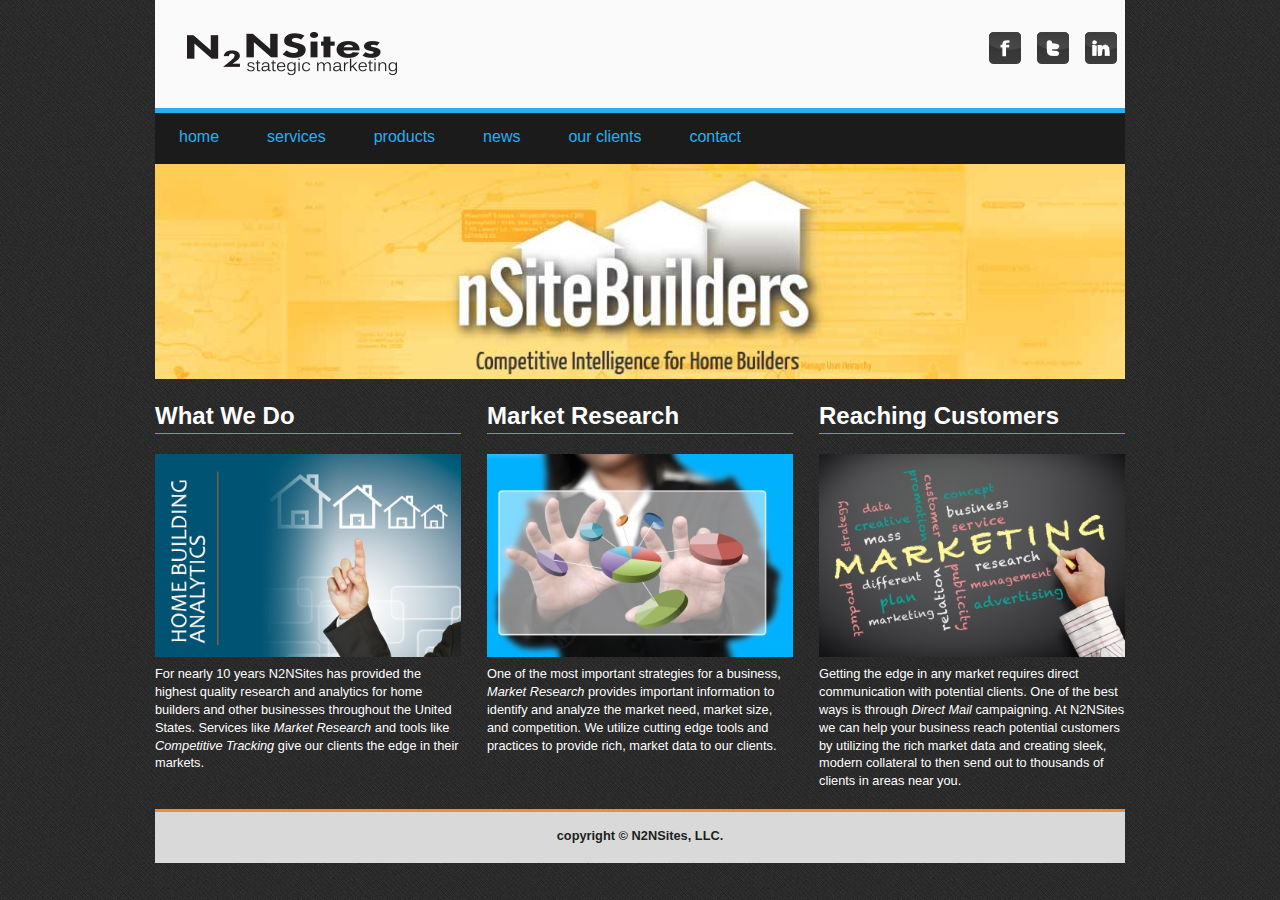
<file: project/index.html>
<!doctype html>
<!--[if lt IE 7]> <html class="no-js lt-ie9 lt-ie8 lt-ie7" lang="en"> <![endif]-->
<!--[if IE 7]>    <html class="no-js lt-ie9 lt-ie8" lang="en"> <![endif]-->
<!--[if IE 8]>    <html class="no-js lt-ie9" lang="en"> <![endif]-->
<!--[if gt IE 8]><!--><html class="no-js" lang="en"> <!--<![endif]-->
<head>
	<meta charset="utf-8">
	<meta http-equiv="X-UA-Compatible" content="IE=edge,chrome=1">

	<title>N2NSites, LLC.</title>
	<meta name="description" content="">
	<meta name="author" content="">

	<meta name="viewport" content="width=device-width">

	<link rel="stylesheet" href="css/normalize.css">
	<link rel="stylesheet" href="css/base.css">
	<link rel="stylesheet" href="css/grid.css">
	<link rel="stylesheet" href="css/style.css">

	<script src="js/modernizr-2.6.2.min.js"></script>
	
</head>

<body>
	<div class="container">
        <header class="grid_12">
        	<img src="images/logo.png" alt="N2NSites, LLC."/>
            <!--<h1>N2NSites, LLC.</h1>-->
            <div id="social">
            	<a href="#"><img src="images/facebook.png" alt="Facebook" /></a>
                <a href="#"><img src="images/twitter.png" alt="Twitter" /></a>
                <a href="#"><img src="images/linkedin.png" alt="LinkedIn" /></a>
            </div>
        </header>
        <nav class="grid_12">
            <ul>
                <li><a href="index.html">Home</a></li>
                <li><a href="services.html">Services</a></li>
                <li><a href="products.html">Products</a></li>
                <li><a href="news.html">News</a></li>
                <li><a href="ourclients.html">Our Clients</a></li>
                <li><a href="contact.html">Contact</a></li>
            </ul>
            <select>
            	<option value="" selected="selected">Select</option>
                
            	<option value="index.html">home</option>
                <option value="services.html">services</option>
                <option value="products.html">products</option>
                <option value="news.html">news</option>
                <option value="ourclients.html">clients</option>
                <option value="contact.html">contact</option>
            </select>
        </nav>
    <!--PROMO SECTION-->
    <div id="promo">
    <section class="grid_12">
    	<img src="images/promo1.jpg" alt="nSiteBuilder Promo"/>
    </section>
    </div>
    <!--PROMO SECTION END-->
	<article class="grid_12">
    	<section class="grid_4 alpha">
        <h2>What We Do</h2>
        <img src="images/hpic1.jpg" />
		<p class="headroom">For nearly 10 years N2NSites has provided the highest quality research and analytics for home builders and other businesses throughout the United States. Services like <em>Market Research</em> and tools like <em>Competitive Tracking</em> give our clients the edge in their markets.</p>
        </section>
		<section class="grid_4">
        <h2>Market Research</h2>
        <img src="images/hpic2.jpg" />
		<p class="headroom">One of the most important strategies for a business, <em>Market Research</em> provides important information to identify and analyze the market need, market size, and competition. We utilize cutting edge tools and practices to provide rich, market data to our clients.</p>
        </section>
		<section class="grid_4 omega">
        <h2>Reaching Customers</h2>
        <img src="images/hpic3.jpg" />
		<p class="headroom">Getting the edge in any market requires direct communication with potential clients. One of the best ways is through <em>Direct Mail</em> campaigning. At N2NSites we can help your business reach potential customers by utilizing the rich market data and creating sleek, modern collateral to then send out to thousands of clients in areas near you.</p>
        </section>
	</article>
	<aside class="grid_8">
	</aside>
	<footer class="grid_12">
		<p>copyright &copy; N2NSites, LLC.</p>
	</footer>
	</div><!--End of Container-->

<script type="text/javascript" src="http://ajax.googleapis.com/ajax/libs/jquery/1.9.0/jquery.min.js"></script>
<script src="js/scripts.js"></script>
</body>
</html>
</file>
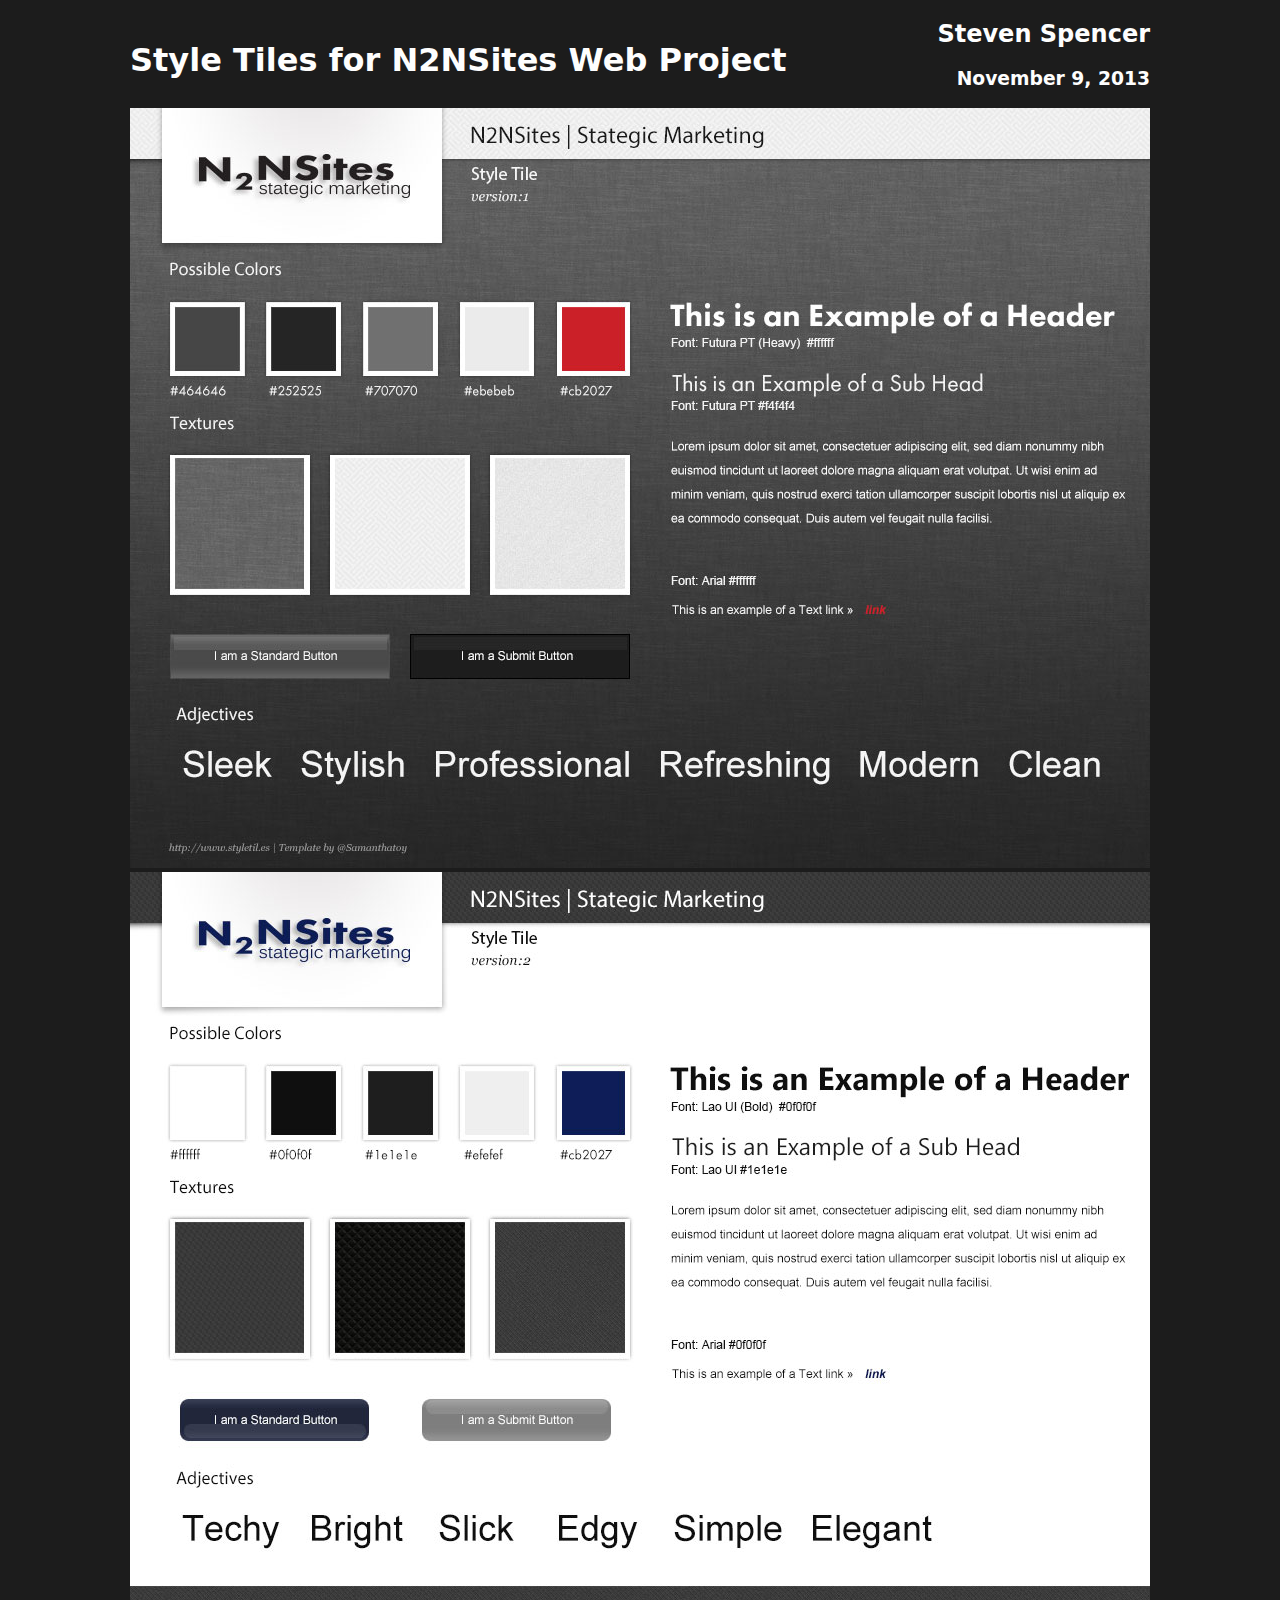
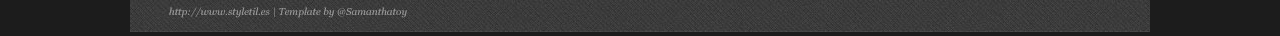
<file: activities/style_tiles/index.html>
<!doctype html>
<html>
<head>
<meta charset="utf-8">
<title>N2NSites | Stategic Marketing</title>
<link rel="stylesheet" href="css/main.css" type="text/css" />
</head>

<body>
<div id="wrapper">

	<div id="header">
    
    	<h1>Style Tiles for N2NSites Web Project</h1>
        <h2>Steven Spencer</h2>
        <h3>November 9, 2013</h3>
    
    </div>
    
    <div id="images">
    
    	<img src="images/Style_Tile_N2NSites_V1.jpg" alt="Image 1">
        <img src="images/Style_Tile_N2NSites_V2.jpg" alt="Image 2">
    
    </div>

</div>
</body>
</html>
</file>
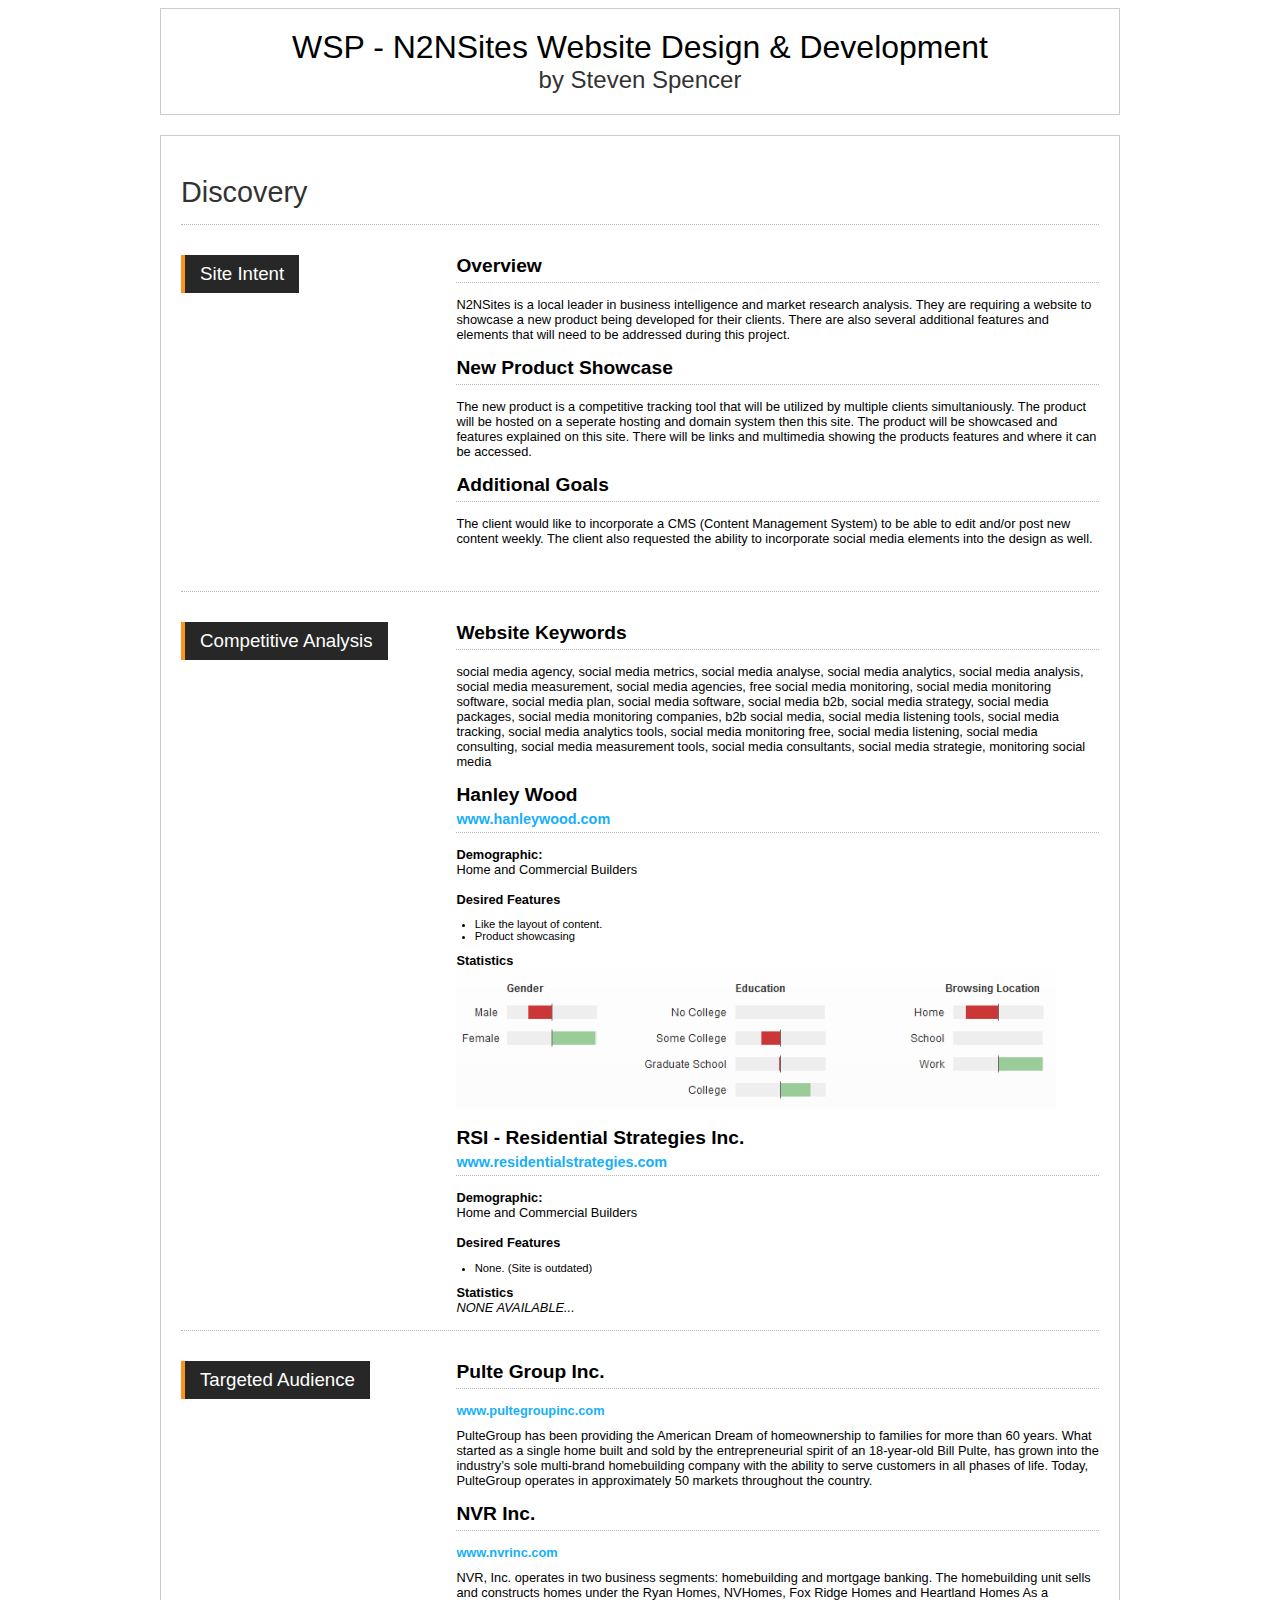
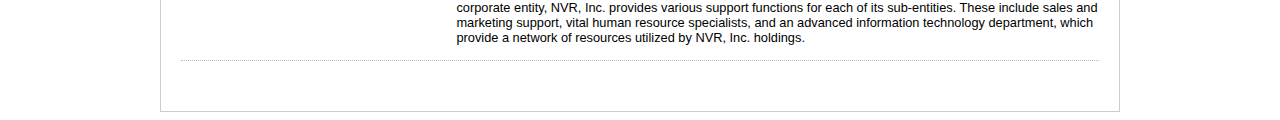
<file: spencer_steven-project_analysis.html>
<!doctype html>
<html>
<head>
<meta charset="utf-8">
<title>W.T. Johnson | Project Analysis</title>
<link rel="stylesheet" href="css/main.css" type="text/css" />
<script src="//use.edgefonts.net/muli.js"></script>
</head>

<body>
<div id="wrapper">
<!--Title Section-->
    <div id="title">
        <h1>WSP - N2NSites Website Design & Development</h1>
        <h2>by Steven Spencer</h2>
    </div>
        
    <div id="main_section">
        <div id="section">
            <h2>Discovery</h2>
        </div>

    <!--Site Intent Section-->
        <div id="section">
            <h3>Site Intent</h3>
            <h4>Overview</h4>
            <p>N2NSites is a local leader in business intelligence and market research analysis. They are requiring a website to showcase a new product being developed for their clients. There are also several additional features and elements that will need to be addressed during this project.</p>
            <p>&nbsp;</p>
            <h4>New Product Showcase</h4>
          <p>The new product is a competitive tracking tool that will be utilized by multiple clients simultaniously. The product will be hosted on a seperate hosting and domain system then this site. The product will be showcased and features explained on this site. There will be links and multimedia showing the products features and where it can be accessed.</p>
            <p>&nbsp;</p>
            <h4>Additional Goals</h4>
            <p>The client would like to incorporate a CMS (Content Management System) to be able to edit and/or post new content weekly. The client also requested the ability to incorporate social media elements into the design as well.</p>
            <p>&nbsp;</p>
            <p>&nbsp;</p>
        </div>
    
    <!--Competitive Analysis Section-->
        <div id="section">
            <h3>Competitive Analysis</h3>
            <h4>Website Keywords</h4>
            <p>social media agency, social media metrics, social media analyse, social media analytics, social media analysis, social media measurement, social media agencies, free social media monitoring, social media monitoring software, social media plan, social media software, social media b2b, social media strategy, social media packages, social media monitoring companies, b2b social media, social media listening tools, social media tracking, social media analytics tools, social media monitoring free, social media listening, social media consulting, social media measurement tools, social media consultants, social media strategie, monitoring social media</p>
            <p>&nbsp;</p>
            <div class="competitor">
            <h4>Hanley Wood</h4>
            <h5><a href="http://www.hanleywood.com/" target="_blank">www.hanleywood.com</a></h5>
            <p><strong>Demographic:</strong></p>
            <p>Home and Commercial Builders</p>
            <p>&nbsp;</p>
            <p><strong>Desired Features</strong></p>
            <ul>
            	<li>Like the layout of content.</li>
                <li>Product showcasing</li>
            </ul>
            <p><strong>Statistics</strong></p>
            <p><img src="images/stats1.png" width="600"/></p>
            <p>&nbsp;</p>
            <h4>RSI - Residential Strategies Inc.</h4>
            <h5><a href="http://www.residentialstrategies.com/" target="_blank">www.residentialstrategies.com</a></h5>
            <p><strong>Demographic:</strong></p>
            <p>Home and Commercial Builders</p>
            <p>&nbsp;</p>
          	<p><strong>Desired Features</strong></p>
            <ul>
            	<li>None. (Site is outdated)</li>
            </ul>
            <p><strong>Statistics</strong></p>
            <p><em>NONE AVAILABLE...</em></p>
        	</div>
    	</div>
    <!--Targeted Audience Section-->
        <div id="section">
            <h3>Targeted Audience</h3>
          <h4>Pulte Group Inc.</h4>
            <h6><a href="http://www.pultegroupinc.com" target="_blank">www.pultegroupinc.com</a></h6>
            <p>PulteGroup has been providing the American Dream of homeownership to families for more than 60 years. What started as a single home built and sold by the entrepreneurial spirit of an 18-year-old Bill Pulte, has grown into the industry’s sole multi-brand homebuilding company with the ability to serve customers in all phases of life. Today, PulteGroup operates in approximately 50 markets throughout the country. </p>
            <p>&nbsp;</p>
            <h4>NVR Inc.</h4>
          <h6><a href="http://www.nvrinc.com" target="_blank">www.nvrinc.com</a></h6>
            <p>NVR, Inc. operates in two business segments: homebuilding and mortgage banking. The homebuilding unit sells and constructs homes under the Ryan Homes, NVHomes, Fox Ridge Homes and Heartland Homes As a corporate entity, NVR, Inc. provides various support functions for each of its sub-entities. These include sales and marketing support, vital human resource specialists, and an advanced information technology department, which provide a network of resources utilized by NVR, Inc. holdings.</p>
        </div>
    </div>
</div>
</body>
</html>
</file>
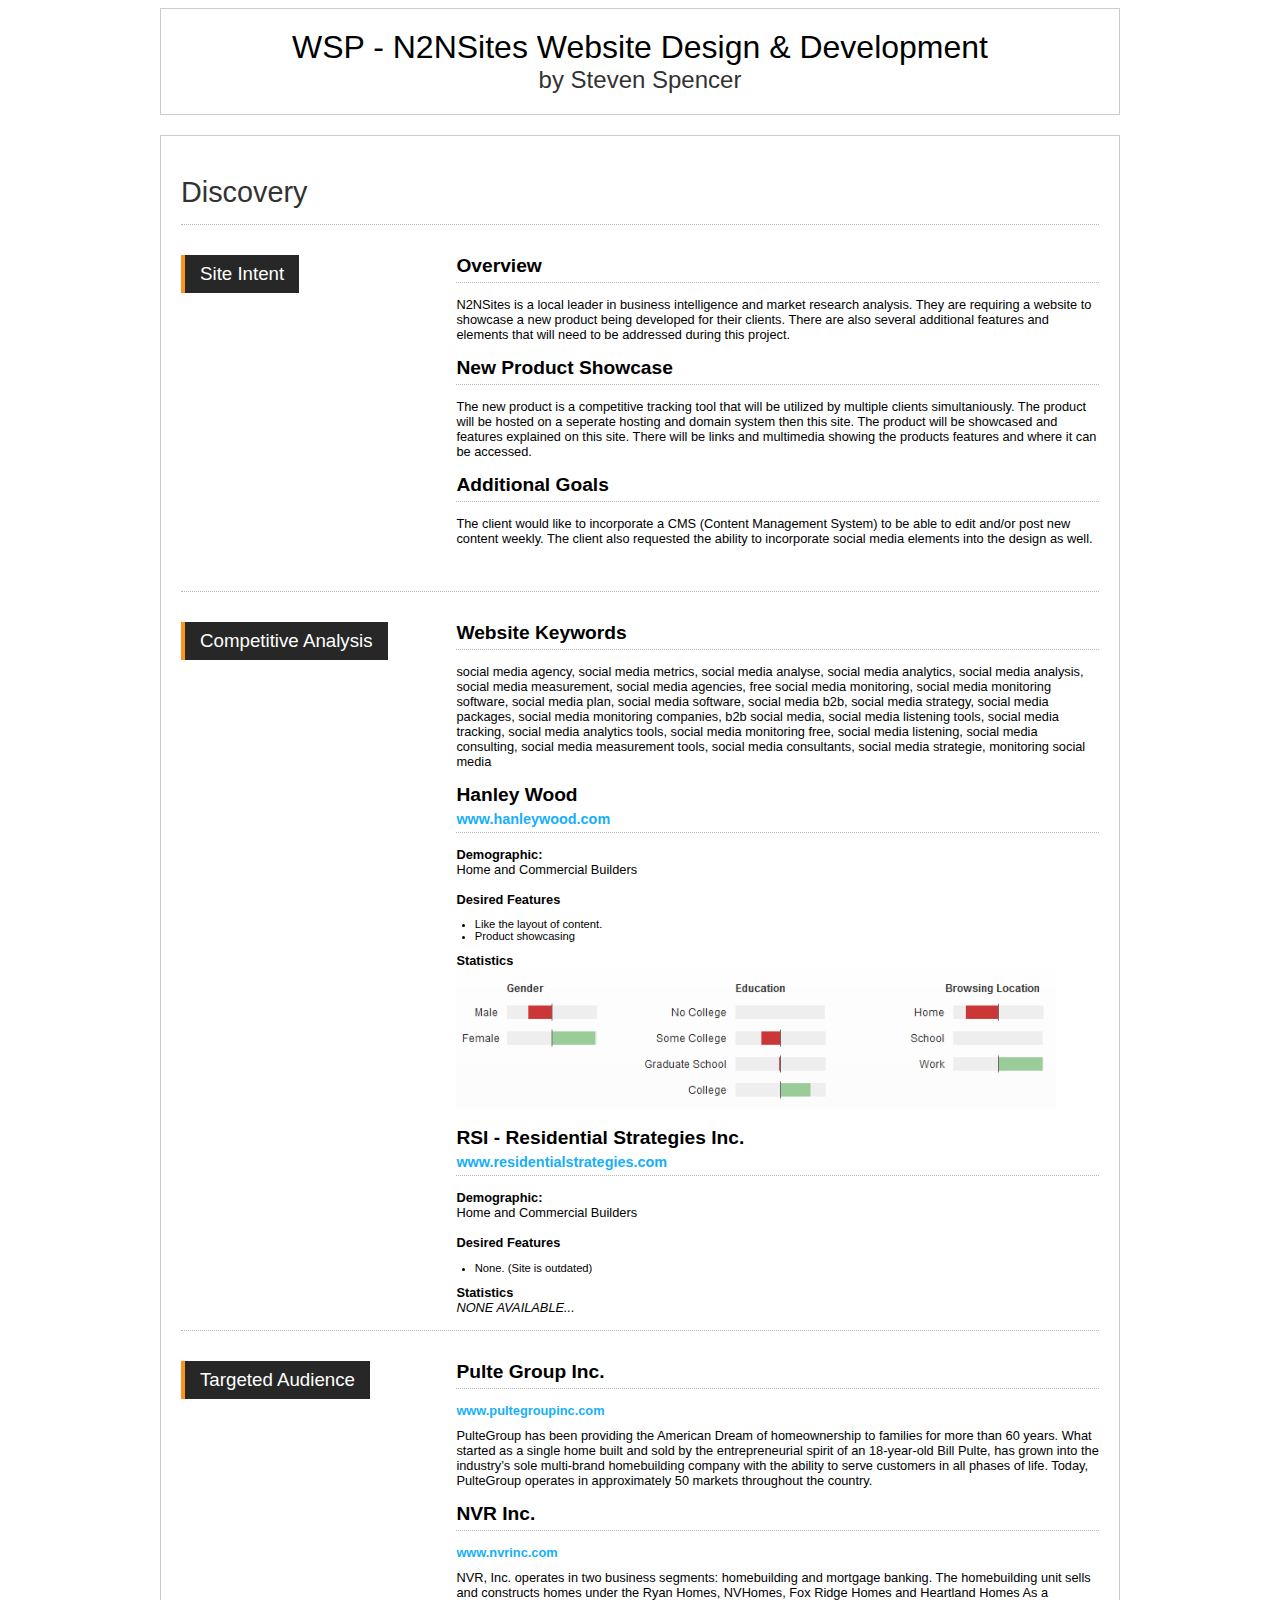
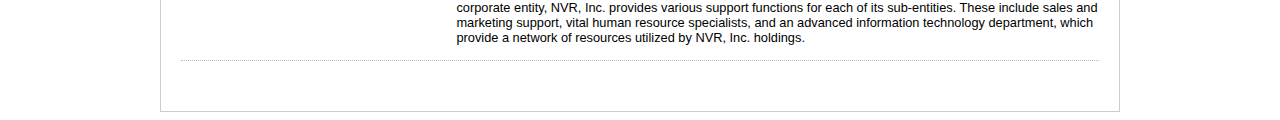
<file: activities/spencer_steven-project_analysis.html>
<!doctype html>
<html>
<head>
<meta charset="utf-8">
<title>N2NSites | Project Analysis</title>
<link rel="stylesheet" href="css/main.css" type="text/css" />
<script src="//use.edgefonts.net/muli.js"></script>
</head>

<body>
<div id="wrapper">
<!--Title Section-->
    <div id="title">
        <h1>WSP - N2NSites Website Design & Development</h1>
        <h2>by Steven Spencer</h2>
    </div>
        
    <div id="main_section">
        <div id="section">
            <h2>Discovery</h2>
        </div>

    <!--Site Intent Section-->
        <div id="section">
            <h3>Site Intent</h3>
            <h4>Overview</h4>
            <p>N2NSites is a local leader in business intelligence and market research analysis. They are requiring a website to showcase a new product being developed for their clients. There are also several additional features and elements that will need to be addressed during this project.</p>
            <p>&nbsp;</p>
            <h4>New Product Showcase</h4>
          <p>The new product is a competitive tracking tool that will be utilized by multiple clients simultaniously. The product will be hosted on a seperate hosting and domain system then this site. The product will be showcased and features explained on this site. There will be links and multimedia showing the products features and where it can be accessed.</p>
            <p>&nbsp;</p>
            <h4>Additional Goals</h4>
            <p>The client would like to incorporate a CMS (Content Management System) to be able to edit and/or post new content weekly. The client also requested the ability to incorporate social media elements into the design as well.</p>
            <p>&nbsp;</p>
            <p>&nbsp;</p>
        </div>
    
    <!--Competitive Analysis Section-->
        <div id="section">
            <h3>Competitive Analysis</h3>
            <h4>Website Keywords</h4>
            <p>social media agency, social media metrics, social media analyse, social media analytics, social media analysis, social media measurement, social media agencies, free social media monitoring, social media monitoring software, social media plan, social media software, social media b2b, social media strategy, social media packages, social media monitoring companies, b2b social media, social media listening tools, social media tracking, social media analytics tools, social media monitoring free, social media listening, social media consulting, social media measurement tools, social media consultants, social media strategie, monitoring social media</p>
            <p>&nbsp;</p>
            <div class="competitor">
            <h4>Hanley Wood</h4>
            <h5><a href="http://www.hanleywood.com/" target="_blank">www.hanleywood.com</a></h5>
            <p><strong>Demographic:</strong></p>
            <p>Home and Commercial Builders</p>
            <p>&nbsp;</p>
            <p><strong>Desired Features</strong></p>
            <ul>
            	<li>Like the layout of content.</li>
                <li>Product showcasing</li>
            </ul>
            <p><strong>Statistics</strong></p>
            <p><img src="images/stats1.png" width="600"/></p>
            <p>&nbsp;</p>
            <h4>RSI - Residential Strategies Inc.</h4>
            <h5><a href="http://www.residentialstrategies.com/" target="_blank">www.residentialstrategies.com</a></h5>
            <p><strong>Demographic:</strong></p>
            <p>Home and Commercial Builders</p>
            <p>&nbsp;</p>
          	<p><strong>Desired Features</strong></p>
            <ul>
            	<li>None. (Site is outdated)</li>
            </ul>
            <p><strong>Statistics</strong></p>
            <p><em>NONE AVAILABLE...</em></p>
        	</div>
    	</div>
    <!--Targeted Audience Section-->
        <div id="section">
            <h3>Targeted Audience</h3>
          <h4>Pulte Group Inc.</h4>
            <h6><a href="http://www.pultegroupinc.com" target="_blank">www.pultegroupinc.com</a></h6>
            <p>PulteGroup has been providing the American Dream of homeownership to families for more than 60 years. What started as a single home built and sold by the entrepreneurial spirit of an 18-year-old Bill Pulte, has grown into the industry’s sole multi-brand homebuilding company with the ability to serve customers in all phases of life. Today, PulteGroup operates in approximately 50 markets throughout the country. </p>
            <p>&nbsp;</p>
            <h4>NVR Inc.</h4>
          <h6><a href="http://www.nvrinc.com" target="_blank">www.nvrinc.com</a></h6>
            <p>NVR, Inc. operates in two business segments: homebuilding and mortgage banking. The homebuilding unit sells and constructs homes under the Ryan Homes, NVHomes, Fox Ridge Homes and Heartland Homes As a corporate entity, NVR, Inc. provides various support functions for each of its sub-entities. These include sales and marketing support, vital human resource specialists, and an advanced information technology department, which provide a network of resources utilized by NVR, Inc. holdings.</p>
        </div>
    </div>
</div>
</body>
</html>
</file>
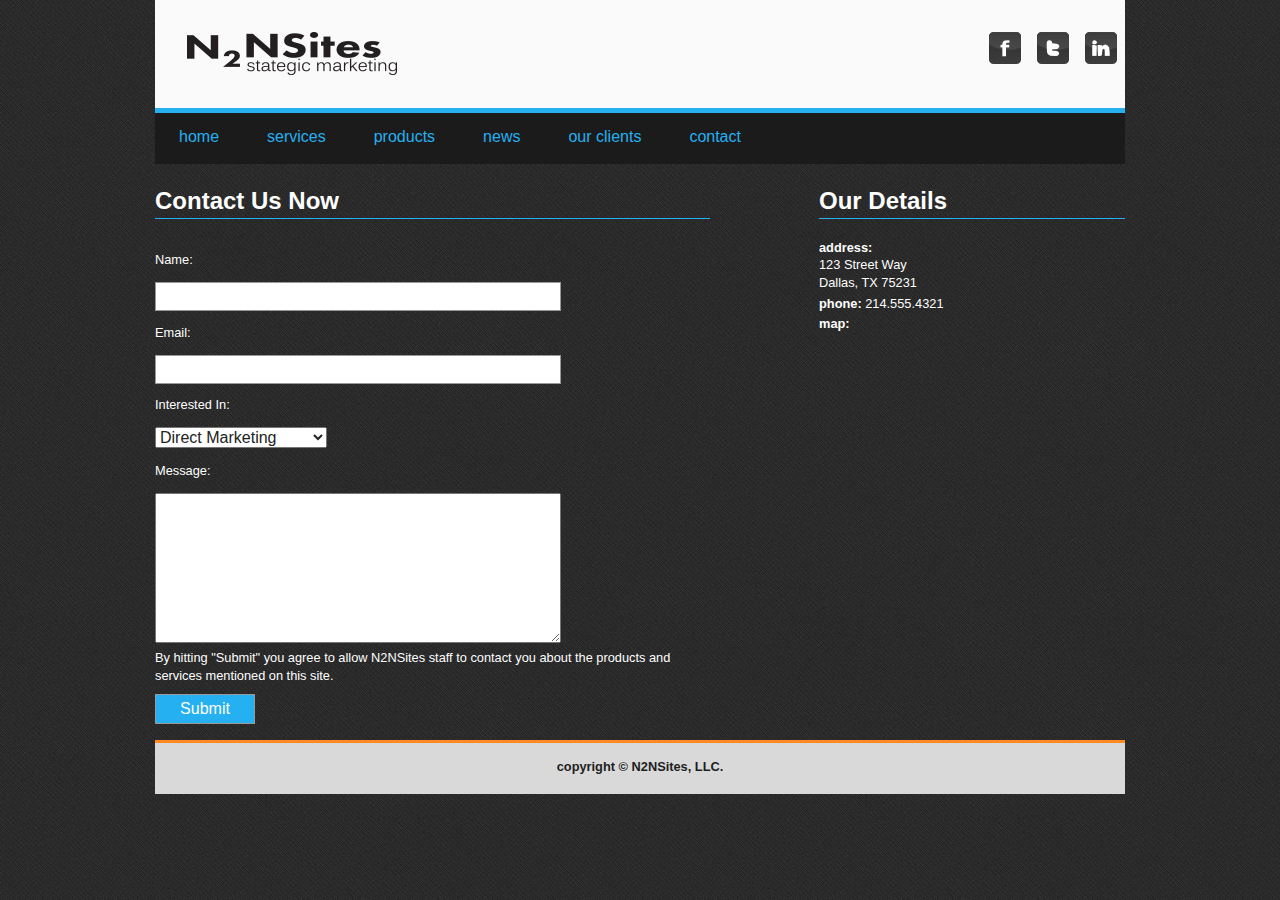
<file: project/contact.html>
<!doctype html>
<!--[if lt IE 7]> <html class="no-js lt-ie9 lt-ie8 lt-ie7" lang="en"> <![endif]-->
<!--[if IE 7]>    <html class="no-js lt-ie9 lt-ie8" lang="en"> <![endif]-->
<!--[if IE 8]>    <html class="no-js lt-ie9" lang="en"> <![endif]-->
<!--[if gt IE 8]><!--><html class="no-js" lang="en"> <!--<![endif]-->
<head>
	<meta charset="utf-8">
	<meta http-equiv="X-UA-Compatible" content="IE=edge,chrome=1">

	<title>N2NSites, LLC. | Contact Us</title>
	<meta name="description" content="">
	<meta name="author" content="">

	<meta name="viewport" content="width=device-width">

	<link rel="stylesheet" href="css/normalize.css">
	<link rel="stylesheet" href="css/base.css">
	<link rel="stylesheet" href="css/grid.css">
	<link rel="stylesheet" href="css/style.css">

	<script src="js/modernizr-2.6.2.min.js"></script>
	
</head>

<body>
	<div class="container">
		<header class="grid_12">
        	<img src="images/logo.png" alt="N2NSites, LLC."/>
            <!--<h1>N2NSites, LLC.</h1>-->
            <div id="social">
            	<a href="#"><img src="images/facebook.png" alt="Facebook" /></a>
                <a href="#"><img src="images/twitter.png" alt="Twitter" /></a>
                <a href="#"><img src="images/linkedin.png" alt="LinkedIn" /></a>
            </div>
        </header>
		<nav class="grid_12">
		<ul>
			<li><a href="index.html">Home</a></li>
			<li><a href="services.html">Services</a></li>
			<li><a href="products.html">Products</a></li>
			<li><a href="news.html">News</a></li>
			<li><a href="ourclients.html">Our Clients</a></li>
			<li><a href="contact.html">Contact</a></li>
		</ul>
        <select>
            	<option value="" selected="selected">Select</option>
                
            	<option value="index.html">home</option>
                <option value="services.html">services</option>
                <option value="products.html">products</option>
                <option value="news.html">news</option>
                <option value="ourclients.html">clients</option>
                <option value="contact.html">contact</option>
        </select>
		</nav>
        <div class="grid_12">
        <section class="grid_7 alpha">
        <h2>Contact Us Now</h2>
        <form method="get" action="mailto:info@n2nsites.com">
                <label for="name">Name:</label>
                <input class="input" type="text" name="name" id="name" style="width:400px;" />
                <label for="email">Email:</label>
                <input class="input" type="text" name="email" id="email" style="width:400px;" />
                <label for="plan">Interested In:</label>
                <select name="plan" id="plan">
                <option value="dm">Direct Marketing</option>
                <option value="comp">Competitive Tracking</option>
                </select>
                <label for="message">Message:</label>
                <textarea rows="8" cols="30" name="message" id="message" style="width:400px;"></textarea>
                <p style="padding:0.5em 0;">By hitting "Submit" you agree to allow N2NSites staff to contact you  about the products and services mentioned on this site.</p>
                <input class="button" type="submit" value="Submit">
        </form>
        </section>
        <section id="details" class="grid_4 prefix_1 omega">
            <h2>Our Details</h2>
            <p><strong>address:</strong><br>123 Street Way<br>Dallas, TX 75231</p>
            <p><strong>phone:</strong> 214.555.4321</p>
            <p><strong>map:</strong><iframe width="300" height="200" frameborder="0" scrolling="no" marginheight="0" marginwidth="0" src="https://maps.google.com/maps?f=q&amp;source=s_q&amp;hl=en&amp;geocode=&amp;q=dallas,+tx&amp;aq=&amp;sll=33.114188,-96.672692&amp;sspn=0.436229,0.229683&amp;ie=UTF8&amp;hq=&amp;hnear=Dallas,+Texas&amp;t=m&amp;ll=32.780347,-96.800537&amp;spn=0.230919,0.410614&amp;z=10&amp;iwloc=A&amp;output=embed"></iframe></p>
        </section>
        </div>
        <footer class="grid_12">
            <p>copyright &copy; N2NSites, LLC.</p>
        </footer>
        </div><!--End of Container-->

<script type="text/javascript" src="http://ajax.googleapis.com/ajax/libs/jquery/1.9.0/jquery.min.js"></script>
<script src="js/scripts.js"></script>
</body>
</html>
</file>
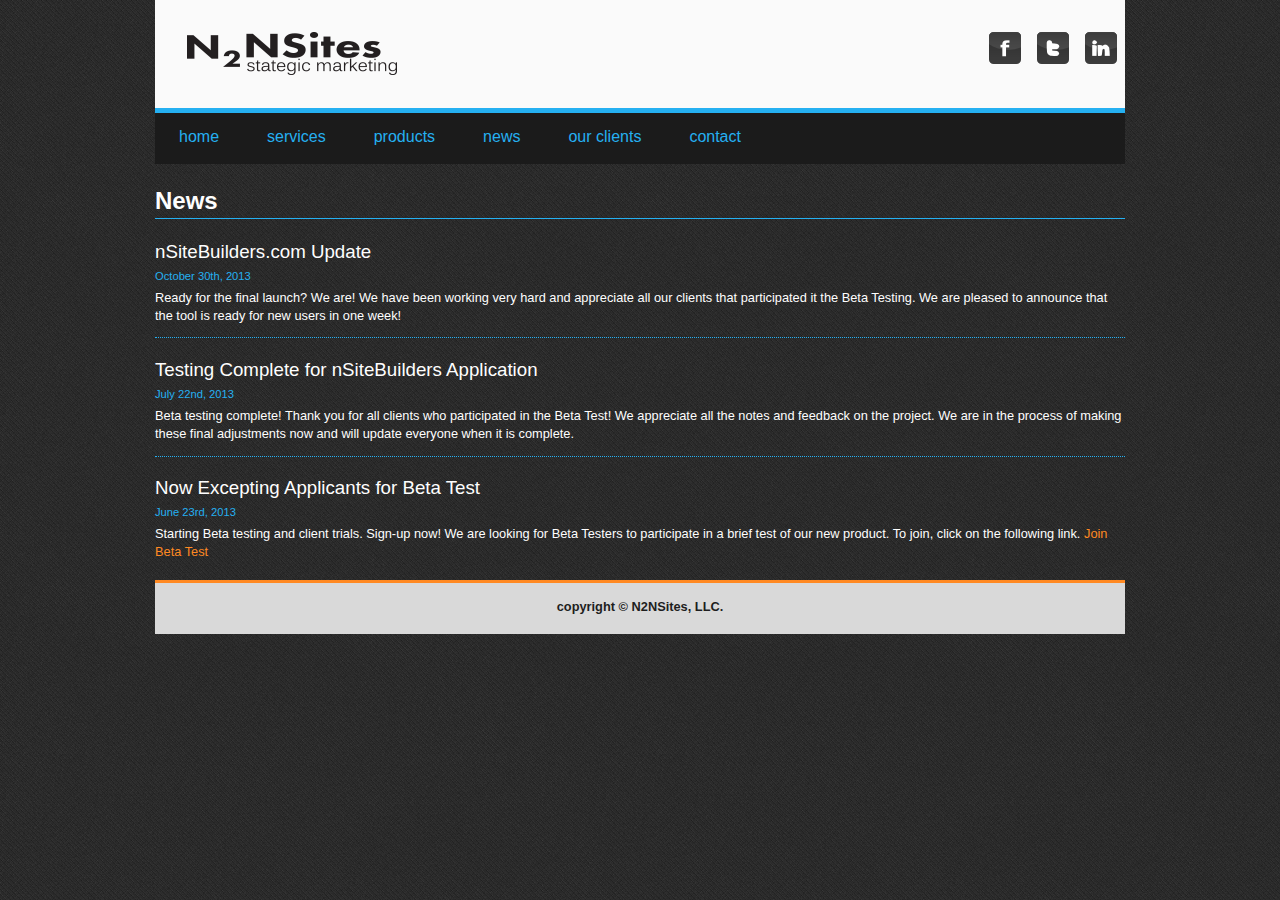
<file: project/news.html>
<!doctype html>
<!--[if lt IE 7]> <html class="no-js lt-ie9 lt-ie8 lt-ie7" lang="en"> <![endif]-->
<!--[if IE 7]>    <html class="no-js lt-ie9 lt-ie8" lang="en"> <![endif]-->
<!--[if IE 8]>    <html class="no-js lt-ie9" lang="en"> <![endif]-->
<!--[if gt IE 8]><!--><html class="no-js" lang="en"> <!--<![endif]-->
<head>
	<meta charset="utf-8">
	<meta http-equiv="X-UA-Compatible" content="IE=edge,chrome=1">

	<title>N2NSites, LLC. | News</title>
	<meta name="description" content="">
	<meta name="author" content="">

	<meta name="viewport" content="width=device-width">

	<link rel="stylesheet" href="css/normalize.css">
	<link rel="stylesheet" href="css/base.css">
	<link rel="stylesheet" href="css/grid.css">
	<link rel="stylesheet" href="css/style.css">

	<script src="js/modernizr-2.6.2.min.js"></script>
	
</head>

<body>
	<div class="container">
	<header class="grid_12">
        	<img src="images/logo.png" alt="N2NSites, LLC."/>
            <!--<h1>N2NSites, LLC.</h1>-->
            <div id="social">
            	<a href="#"><img src="images/facebook.png" alt="Facebook" /></a>
                <a href="#"><img src="images/twitter.png" alt="Twitter" /></a>
                <a href="#"><img src="images/linkedin.png" alt="LinkedIn" /></a>
            </div>
        </header>
	<nav class="grid_12">
		<ul>
			<li><a href="index.html">Home</a></li>
			<li><a href="services.html">Services</a></li>
			<li><a href="products.html">Products</a></li>
			<li><a href="news.html">News</a></li>
			<li><a href="ourclients.html">Our Clients</a></li>
			<li><a href="contact.html">Contact</a></li>
		</ul>
        <select>
            	<option value="" selected="selected">Select</option>
                
            	<option value="index.html">home</option>
                <option value="services.html">services</option>
                <option value="products.html">products</option>
                <option value="news.html">news</option>
                <option value="ourclients.html">clients</option>
                <option value="contact.html">contact</option>
         </select>
	</nav>
	<article class="grid_12">
    	<h2>News</h2>
        <h3>nSiteBuilders.com Update</h3>
        <h4>October 30th, 2013</h4>
            <p class="news_post">Ready for the final launch? We are! We have been working very hard and appreciate all our clients that participated it the Beta Testing. We are pleased to announce that the tool is ready for new users in one week!</p>
        <h3>Testing Complete for nSiteBuilders Application</h3>
        <h4>July 22nd, 2013</h4>
            <p class="news_post">Beta testing complete! Thank you for all clients who participated in the Beta Test! We appreciate all the notes and feedback on the project. We are in the process of making these final adjustments now and will update everyone when it is complete.</p>
        <h3>Now Excepting Applicants for Beta Test</h3>
        <h4>June 23rd, 2013</h4>
            <p>Starting Beta testing and client trials. Sign-up now! We are looking for Beta Testers to participate in a brief test of our new product. To join, click on the following link. <a href="#">Join Beta Test</a></p>
	</article>
	<footer class="grid_12">
		<p>copyright &copy; N2NSites, LLC.</p>
	</footer>
	</div><!--End of Container-->

<script type="text/javascript" src="http://ajax.googleapis.com/ajax/libs/jquery/1.9.0/jquery.min.js"></script>
<script src="js/scripts.js"></script>
</body>
</html>
</file>
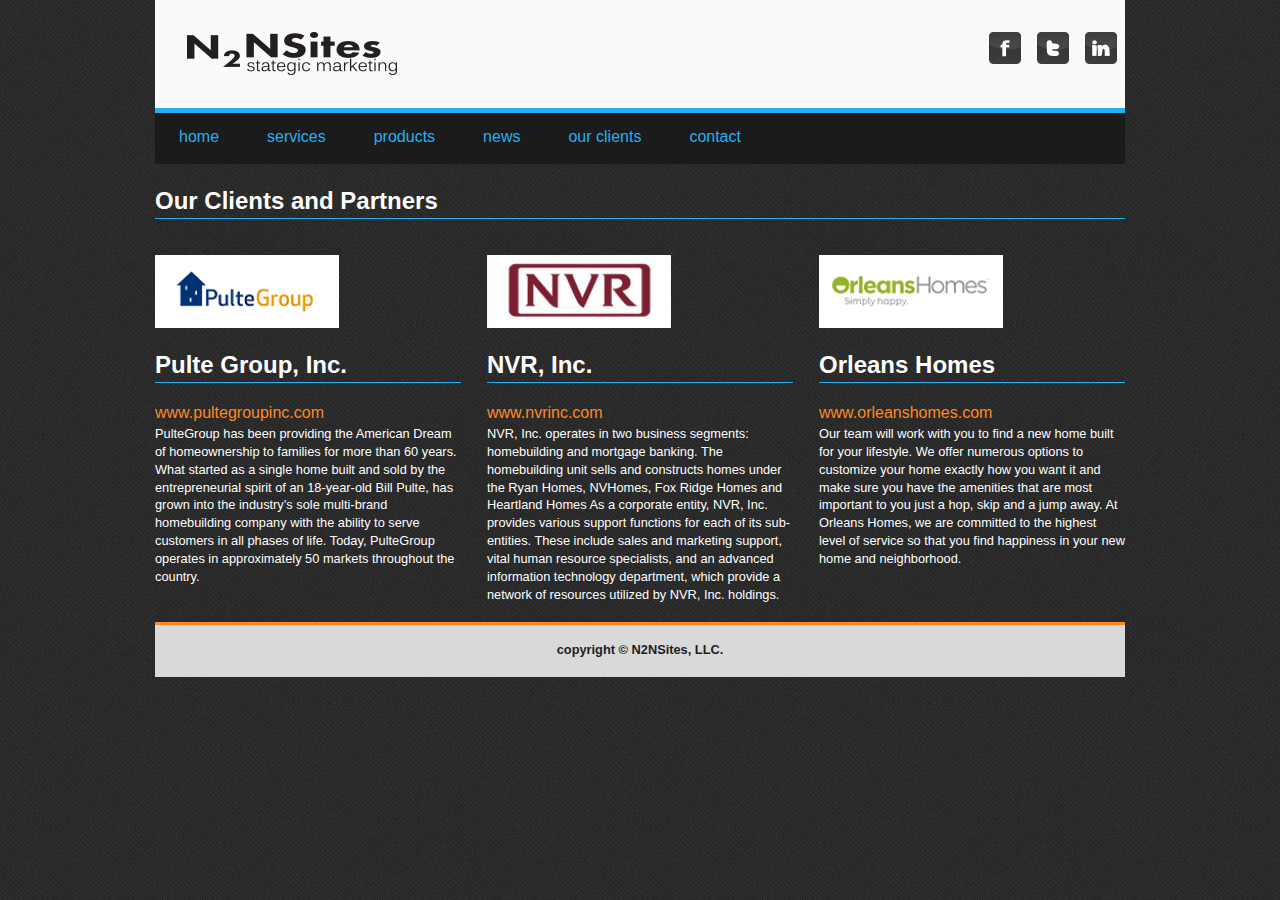
<file: project/ourclients.html>
<!doctype html>
<!--[if lt IE 7]> <html class="no-js lt-ie9 lt-ie8 lt-ie7" lang="en"> <![endif]-->
<!--[if IE 7]>    <html class="no-js lt-ie9 lt-ie8" lang="en"> <![endif]-->
<!--[if IE 8]>    <html class="no-js lt-ie9" lang="en"> <![endif]-->
<!--[if gt IE 8]><!--><html class="no-js" lang="en"> <!--<![endif]-->
<head>
	<meta charset="utf-8">
	<meta http-equiv="X-UA-Compatible" content="IE=edge,chrome=1">

	<title>N2NSites, LLC. | Our Clients</title>
	<meta name="description" content="">
	<meta name="author" content="">

	<meta name="viewport" content="width=device-width">

	<link rel="stylesheet" href="css/normalize.css">
	<link rel="stylesheet" href="css/base.css">
	<link rel="stylesheet" href="css/grid.css">
	<link rel="stylesheet" href="css/style.css">

	<script src="js/modernizr-2.6.2.min.js"></script>
	
</head>

<body>
	<div class="container">
	<header class="grid_12">
        	<img src="images/logo.png" alt="N2NSites, LLC."/>
            <!--<h1>N2NSites, LLC.</h1>-->
            <div id="social">
            	<a href="#"><img src="images/facebook.png" alt="Facebook" /></a>
                <a href="#"><img src="images/twitter.png" alt="Twitter" /></a>
                <a href="#"><img src="images/linkedin.png" alt="LinkedIn" /></a>
            </div>
        </header>
	<nav class="grid_12">
		<ul>
			<li><a href="index.html">Home</a></li>
			<li><a href="services.html">Services</a></li>
			<li><a href="products.html">Products</a></li>
			<li><a href="news.html">News</a></li>
			<li><a href="ourclients.html">Our Clients</a></li>
			<li><a href="contact.html">Contact</a></li>
		</ul>
        <select>
            	<option value="" selected="selected">Select</option>
                
            	<option value="index.html">home</option>
                <option value="services.html">services</option>
                <option value="products.html">products</option>
                <option value="news.html">news</option>
                <option value="ourclients.html">clients</option>
                <option value="contact.html">contact</option>
        </select>
	</nav>
	<article class="grid_12">
    <h2>Our Clients and Partners</h2>
    	<section class="grid_4 alpha">
        <img src="images/pulte.png" alt="Pulte Group" style="width:60%; padding-top:1em;"/>
        <h2>Pulte Group, Inc.</h2>
        <a href="http://www.pultegroupinc.com" target="_blank">www.pultegroupinc.com</a>
		<p>PulteGroup has been providing the American Dream of homeownership to families for more than 60 years. What started as a single home built and sold by the entrepreneurial spirit of an 18-year-old Bill Pulte, has grown into the industry’s sole multi-brand homebuilding company with the ability to serve customers in all phases of life. Today, PulteGroup operates in approximately 50 markets throughout the country.</p>
        </section>
		<section class="grid_4">
        <img src="images/nvr.png" alt="NVR" style="width:60%; padding-top:1em;"/>
        <h2>NVR, Inc.</h2>
        <a href="http://www.nvrinc.com/" target="_blank">www.nvrinc.com</a>
		<p>NVR, Inc. operates in two business segments: homebuilding and mortgage banking. The homebuilding unit sells and constructs homes under the Ryan Homes, NVHomes, Fox Ridge Homes and Heartland Homes As a corporate entity, NVR, Inc. provides various support functions for each of its sub-entities. These include sales and marketing support, vital human resource specialists, and an advanced information technology department, which provide a network of resources utilized by NVR, Inc. holdings.</p>
        </section>
		<section class="grid_4 omega">
        <img src="images/orleans.png" alt="Orleans Homes" style="width:60%; padding-top:1em;"/>
        <h2>Orleans Homes</h2>
        <a href="http://www.orleanshomes.com/" target="_blank">www.orleanshomes.com</a>
		<p>Our team will work with you to find a new home built for your lifestyle. We offer numerous options to customize your home exactly how you want it and make sure you have the amenities that are most important to you just a hop, skip and a jump away. At Orleans Homes, we are committed to the highest level of service so that you find happiness in your new home and neighborhood.</p>
        </section>
	</article>
	<aside class="grid_8">
	</aside>
	<footer class="grid_12">
		<p>copyright &copy; N2NSites, LLC.</p>
	</footer>
	</div><!--End of Container-->

<script type="text/javascript" src="http://ajax.googleapis.com/ajax/libs/jquery/1.9.0/jquery.min.js"></script>
<script src="js/scripts.js"></script>
</body>
</html>
</file>
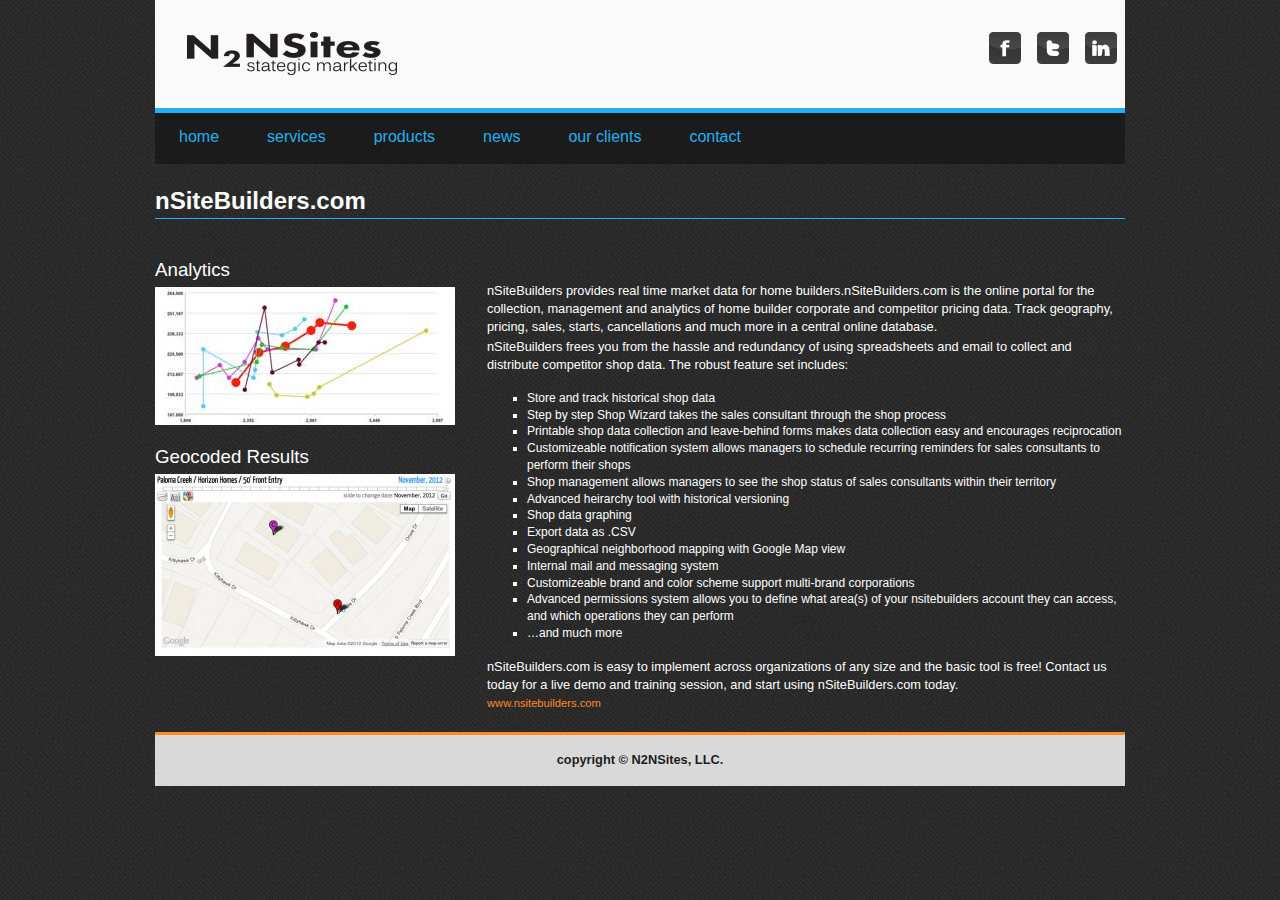
<file: project/products.html>
<!doctype html>
<!--[if lt IE 7]> <html class="no-js lt-ie9 lt-ie8 lt-ie7" lang="en"> <![endif]-->
<!--[if IE 7]>    <html class="no-js lt-ie9 lt-ie8" lang="en"> <![endif]-->
<!--[if IE 8]>    <html class="no-js lt-ie9" lang="en"> <![endif]-->
<!--[if gt IE 8]><!--><html class="no-js" lang="en"> <!--<![endif]-->
<head>
	<meta charset="utf-8">
	<meta http-equiv="X-UA-Compatible" content="IE=edge,chrome=1">

	<title>N2NSites, LLC. | Products</title>
	<meta name="description" content="">
	<meta name="author" content="">

	<meta name="viewport" content="width=device-width">

	<link rel="stylesheet" href="css/normalize.css">
	<link rel="stylesheet" href="css/base.css">
	<link rel="stylesheet" href="css/grid.css">
	<link rel="stylesheet" href="css/style.css">

	<script src="js/modernizr-2.6.2.min.js"></script>
	
</head>

<body>
	<div class="container">
	<header class="grid_12">
        	<img src="images/logo.png" alt="N2NSites, LLC."/>
            <!--<h1>N2NSites, LLC.</h1>-->
            <div id="social">
            	<a href="#"><img src="images/facebook.png" alt="Facebook" /></a>
                <a href="#"><img src="images/twitter.png" alt="Twitter" /></a>
                <a href="#"><img src="images/linkedin.png" alt="LinkedIn" /></a>
            </div>
        </header>
	<nav class="grid_12">
		<ul>
			<li><a href="index.html">Home</a></li>
			<li><a href="services.html">Services</a></li>
			<li><a href="products.html">Products</a></li>
			<li><a href="news.html">News</a></li>
			<li><a href="ourclients.html">Our Clients</a></li>
			<li><a href="contact.html">Contact</a></li>
		</ul>
        <select>
            	<option value="" selected="selected">Select</option>
                
            	<option value="index.html">home</option>
                <option value="services.html">services</option>
                <option value="products.html">products</option>
                <option value="news.html">news</option>
                <option value="ourclients.html">clients</option>
                <option value="contact.html">contact</option>
        </select>
	</nav>
    <article class="grid_12">
    <h2>nSiteBuilders.com</h2>
    <section class="grid_4 alpha">
        <h3>Analytics</h3>
        <img src="images/product1.jpg" alt="Analytics" />
        <h3>Geocoded Results</h3>
        <img src="images/product2.jpg" alt="Geocoded Results" />
    </section>
	<article class="grid_8 omega">
    	<section style="padding-top:2.7em;">
		<p>nSiteBuilders provides real time market data for home builders.nSiteBuilders.com is the online portal for the collection, management and analytics of home builder corporate and competitor pricing data. Track geography, pricing, sales, starts, cancellations and much more in a central online database.</p>
<p>nSiteBuilders frees you from the hassle and redundancy of using spreadsheets and email to collect and distribute competitor shop data. The robust feature set includes:</p>
    <ul class="list1">
        <li>Store and track historical shop data</li>
        <li>Step by step Shop Wizard takes the sales consultant through the shop process</li>
        <li>Printable shop data collection and leave-behind forms makes data collection easy and encourages reciprocation</li>
        <li>Customizeable notification system allows managers to schedule recurring reminders for sales consultants to perform their shops</li>
        <li>Shop management allows managers to see the shop status of sales consultants within their territory</li>
        <li>Advanced heirarchy tool with historical versioning</li>
        <li>Shop data graphing</li>
        <li>Export data as .CSV</li>
        <li>Geographical neighborhood mapping with Google Map view</li>
        <li>Internal mail and messaging system</li>
        <li>Customizeable brand and color scheme support multi-brand corporations</li>
        <li>Advanced permissions system allows you to define what area(s) of your nsitebuilders account they can access, and which operations they can perform</li>
        <li>…and much more</li>
	</ul>
<p>nSiteBuilders.com is easy to implement across organizations of any size and the basic tool is free! Contact us today for a live demo and training session, and start using nSiteBuilders.com today.</p>
		<h4><a href="http://www.nsitebuilders.com" target="_blank">www.nsitebuilders.com</a></h4>
        </section>
		
	</article>
    </article>
	<footer class="grid_12">
		<p>copyright &copy; N2NSites, LLC.</p>
	</footer>
	</div><!--End of Container-->

<script type="text/javascript" src="http://ajax.googleapis.com/ajax/libs/jquery/1.9.0/jquery.min.js"></script>
<script src="js/scripts.js"></script>
</body>
</html>
</file>
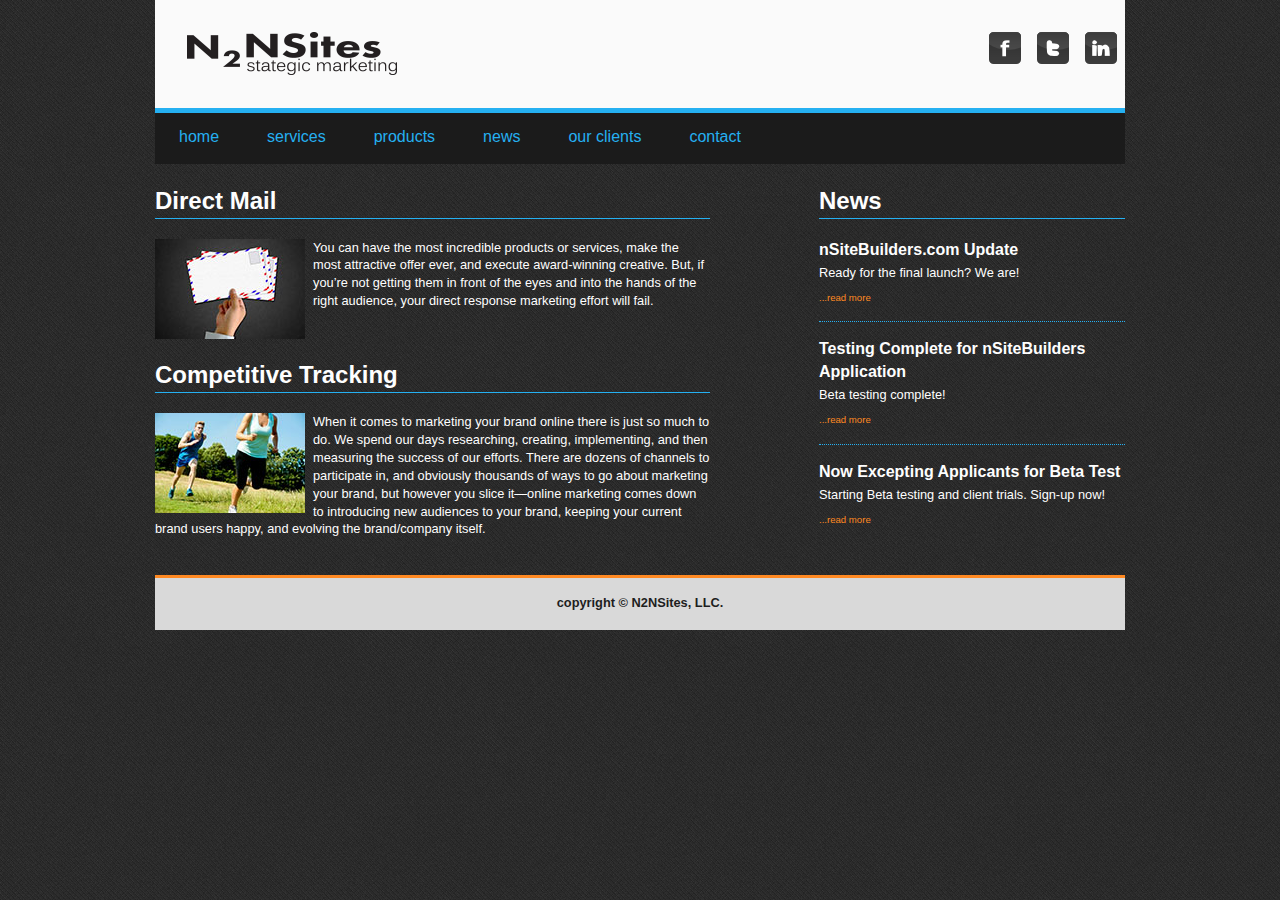
<file: project/services.html>
<!doctype html>
<!--[if lt IE 7]> <html class="no-js lt-ie9 lt-ie8 lt-ie7" lang="en"> <![endif]-->
<!--[if IE 7]>    <html class="no-js lt-ie9 lt-ie8" lang="en"> <![endif]-->
<!--[if IE 8]>    <html class="no-js lt-ie9" lang="en"> <![endif]-->
<!--[if gt IE 8]><!--><html class="no-js" lang="en"> <!--<![endif]-->
<head>
	<meta charset="utf-8">
	<meta http-equiv="X-UA-Compatible" content="IE=edge,chrome=1">

	<title>N2NSites, LLC. | Services</title>
	<meta name="description" content="">
	<meta name="author" content="">

	<meta name="viewport" content="width=device-width">

	<link rel="stylesheet" href="css/normalize.css">
	<link rel="stylesheet" href="css/base.css">
	<link rel="stylesheet" href="css/grid.css">
	<link rel="stylesheet" href="css/style.css">

	<script src="js/modernizr-2.6.2.min.js"></script>
	
</head>

<body>
	<div class="container">
	<header class="grid_12">
        	<img src="images/logo.png" alt="N2NSites, LLC."/>
            <!--<h1>N2NSites, LLC.</h1>-->
            <div id="social">
            	<a href="#"><img src="images/facebook.png" alt="Facebook" /></a>
                <a href="#"><img src="images/twitter.png" alt="Twitter" /></a>
                <a href="#"><img src="images/linkedin.png" alt="LinkedIn" /></a>
            </div>
        </header>
	<nav class="grid_12">
		<ul>
			<li><a href="index.html">Home</a></li>
			<li><a href="services.html">Services</a></li>
			<li><a href="products.html">Products</a></li>
			<li><a href="news.html">News</a></li>
			<li><a href="ourclients.html">Our Clients</a></li>
			<li><a href="contact.html">Contact</a></li>
		</ul>
        <select>
            	<option value="" selected="selected">Select</option>
                
            	<option value="index.html">home</option>
                <option value="services.html">services</option>
                <option value="products.html">products</option>
                <option value="news.html">news</option>
                <option value="ourclients.html">clients</option>
                <option value="contact.html">contact</option>
        </select>
	</nav>
    <div class="grid_12">
	<article class="grid_8 alpha">
    	<section class="grid_7 alpha">
        <h2>Direct Mail</h2>
        <img src="images/mail.jpg" alt="Direct Mail" style="float:left; padding-right:0.5em;" />
		<p>You can have the most incredible products or services, make the most attractive offer ever, and execute award-winning creative. But, if you’re not getting them in front of the eyes and into the hands of the right audience, your direct response marketing effort will fail.</p>
        </section>
		<section class="grid_7 alpha">
        <h2>Competitive Tracking</h2>
        <img src="images/compete.jpg" alt="Competitive Tracking" style="float:left; padding-right:0.5em;" />
		<p>When it comes to marketing your brand online there is just so much to do. We spend our days researching, creating, implementing, and then measuring the success of our efforts. There are dozens of channels to participate in, and obviously thousands of ways to go about marketing your brand, but however you slice it—online marketing comes down to introducing new audiences to your brand, keeping your current brand users happy, and evolving the brand/company itself.</p>
        </section>
	</article>
    <article class="grid_4 omega sidebar">
    <h2>News</h2>
    
    <ul class="no_pad">
    	<li><h3>nSiteBuilders.com Update</h3>
    	<p>Ready for the final launch? We are!</p>
        <a href="news.html">...read more</a></li>
    </ul>
    <ul class="no_pad">
    	<li>
    	  <h3>Testing Complete for nSiteBuilders Application</h3>
    	<p>Beta testing complete!</p>
        <a href="news.html">...read more</a></li>
    </ul>
    <ul class="no_pad lastpost">
    	<li><h3>Now Excepting Applicants for Beta Test</h3>
    	<p>Starting Beta testing and client trials. Sign-up now!</p>
        <a href="news.html">...read more</a></li>
    </ul>
    
    </article>
    </div>
	<footer class="grid_12">
		<p>copyright &copy; N2NSites, LLC.</p>
	</footer>
	</div><!--End of Container-->

<script type="text/javascript" src="http://ajax.googleapis.com/ajax/libs/jquery/1.9.0/jquery.min.js"></script>
<script src="js/scripts.js"></script>
</body>
</html>
</file>
<file: project/css/base.css>
/*
Responsive 996px grid system ~ Base CSS.

Uses the HTML5 Boilerplate by Paul Irish with a few tweaks
html5boilerplate.com

*/


/* ==========================================================================
   Base styles: opinionated defaults
   ========================================================================== */

html,
button,
input,
select,
textarea {
    color: #222;
}

body {
    font-size: 1em;
    line-height: 1.4;
}

/*
 * Remove text-shadow in selection highlight: h5bp.com/i
 * These selection declarations have to be separate.
 * Customize the background color to match your design.
 */

::-moz-selection {
    background: #b3d4fc;
    text-shadow: none;
}

::selection {
    background: #b3d4fc;
    text-shadow: none;
}

/*
 * A better looking default horizontal rule
 */

hr {
    display: block;
    height: 1px;
    border: 0;
    border-top: 1px solid #ccc;
    margin: 1em 0;
    padding: 0;
}

/*
 * Remove the gap between images and the bottom of their containers: h5bp.com/i/440
 */

img {
    vertical-align: middle;
}

/*
 * Remove default fieldset styles.
 */

fieldset {
    border: 0;
    margin: 0;
    padding: 0;
}

/*
 * Allow only vertical resizing of textareas.
 */

textarea {
    resize: vertical;
}

/* ==========================================================================
   Chrome Frame prompt
   ========================================================================== */

.chromeframe {
    margin: 0.2em 0;
    background: #ccc;
    color: #000;
    padding: 0.2em 0;
}

/* ==========================================================================
   Helper classes
   ========================================================================== */

/*
 * Image replacement
 */

.ir {
    background-color: transparent;
    border: 0;
    overflow: hidden;
    /* IE 6/7 fallback */
    *text-indent: -9999px;
}

.ir:before {
    content: "";
    display: block;
    width: 0;
    height: 150%;
}

/*
 * Hide from both screenreaders and browsers: h5bp.com/u
 */

.hidden {
    display: none !important;
    visibility: hidden;
}

/*
 * Hide only visually, but have it available for screenreaders: h5bp.com/v
 */

.visuallyhidden {
    border: 0;
    clip: rect(0 0 0 0);
    height: 1px;
    margin: -1px;
    overflow: hidden;
    padding: 0;
    position: absolute;
    width: 1px;
}

/*
 * Extends the .visuallyhidden class to allow the element to be focusable
 * when navigated to via the keyboard: h5bp.com/p
 */

.visuallyhidden.focusable:active,
.visuallyhidden.focusable:focus {
    clip: auto;
    height: auto;
    margin: 0;
    overflow: visible;
    position: static;
    width: auto;
}

/*
 * Hide visually and from screenreaders, but maintain layout
 */

.invisible {
    visibility: hidden;
}

/*
 * Clearfix: contain floats
 *
 * For modern browsers
 * 1. The space content is one way to avoid an Opera bug when the
 *    `contenteditable` attribute is included anywhere else in the document.
 *    Otherwise it causes space to appear at the top and bottom of elements
 *    that receive the `clearfix` class.
 * 2. The use of `table` rather than `block` is only necessary if using
 *    `:before` to contain the top-margins of child elements.
 */

.clearfix:before,
.clearfix:after {
    content: " "; /* 1 */
    display: table; /* 2 */
}

.clearfix:after {
    clear: both;
}

/*
 * For IE 6/7 only
 * Include this rule to trigger hasLayout and contain floats.
 */

.clearfix {
    *zoom: 1;
}


/*
 * Clear after each row
 */

.clear {
	clear: both;
	display: block;
	overflow: hidden;
	visibility: hidden;
	width: 0;
	height: 0;
}

/* ==========================================================================
   EXAMPLE Media Queries for Responsive Design.
   Theses examples override the primary ('mobile first') styles.
   Modify as content requires.
   ========================================================================== */

@media only screen and (min-width: 35em) {
    /* Style adjustments for viewports that meet the condition */
}

@media print,
       (-o-min-device-pixel-ratio: 5/4),
       (-webkit-min-device-pixel-ratio: 1.25),
       (min-resolution: 120dpi) {
    /* Style adjustments for high resolution devices */
}

/* ==========================================================================
   Print styles.
   Inlined to avoid required HTTP connection: h5bp.com/r
   ========================================================================== */

@media print {
    * {
        background: transparent !important;
        color: #000 !important; /* Black prints faster: h5bp.com/s */
        box-shadow: none !important;
        text-shadow: none !important;
    }

    a,
    a:visited {
        text-decoration: underline;
    }

    a[href]:after {
        content: " (" attr(href) ")";
    }

    abbr[title]:after {
        content: " (" attr(title) ")";
    }

    /*
     * Don't show links for images, or javascript/internal links
     */

    .ir a:after,
    a[href^="javascript:"]:after,
    a[href^="#"]:after {
        content: "";
    }

    pre,
    blockquote {
        border: 1px solid #999;
        page-break-inside: avoid;
    }

    thead {
        display: table-header-group; /* h5bp.com/t */
    }

    tr,
    img {
        page-break-inside: avoid;
    }

    img {
        max-width: 100% !important;
    }

    @page {
        margin: 0.5cm;
    }

    p,
    h2,
    h3 {
        orphans: 3;
        widows: 3;
    }

    h2,
    h3 {
        page-break-after: avoid;
    }
}
</file>
<file: project/css/grid.css>
/*
Responsive 996px grid system ~ Grid CSS.
Copyright 2013, Josh Cope

12 Columns ~ Margin left: 13px ~ Margin right: 13px

Based on the 960.gs grid system - http://960.gs/
by Nathan Smith

Licensed under GPL and MIT
*/

/* =============================================================================
   Base 966px Grid
   ========================================================================== */
   
	body {min-width: 996px;}

	/* Container */
	.container {
		margin-left: auto;
		margin-right: auto;
		width: 996px;
	}

	/* Global */
	.grid_1,
	.grid_2,
	.grid_3,
	.grid_4,
	.grid_5,
	.grid_6,
	.grid_7,
	.grid_8,
	.grid_9,
	.grid_10,
	.grid_11,
	.grid_12 {
		display: inline;
		float: left;
		margin-left: 13px;
		margin-right: 13px;
	}

	.push_1, .pull_1,
	.push_2, .pull_2,
	.push_3, .pull_3,
	.push_4, .pull_4,
	.push_5, .pull_5,
	.push_6, .pull_6,
	.push_7, .pull_7,
	.push_8, .pull_8,
	.push_9, .pull_9,
	.push_10, .pull_10,
	.push_11, .pull_11 {
		position: relative;
	}

	/* Children (Alpha ~ First, Omega ~ Last) */
	.alpha {margin-left: 0;}
	.omega {margin-right: 0;}

	/* Base Grid */
	.container .grid_1 {width: 57px;}
	.container .grid_2 {width: 140px;}
	.container .grid_3 {width: 223px;}
	.container .grid_4 {width: 306px;}
	.container .grid_5 {width: 389px;}
	.container .grid_6 {width: 472px;}
	.container .grid_7 {width: 555px;}
	.container .grid_8 {width: 638px;}
	.container .grid_9 {width: 721px;}
	.container .grid_10 {width: 804px;}
	.container .grid_11 {width: 887px;}
	.container .grid_12 {width: 970px;}

	/* Prefix Extra Space */
	.container .prefix_1 {padding-left: 83px;}
	.container .prefix_2 {padding-left: 166px;}
	.container .prefix_3 {padding-left: 249px;}
	.container .prefix_4 {padding-left: 332px;}
	.container .prefix_5 {padding-left: 415px;}
	.container .prefix_6 {padding-left: 498px;}
	.container .prefix_7 {padding-left: 581px;}
	.container .prefix_8 {padding-left: 664px;}
	.container .prefix_9 {padding-left: 747px;}
	.container .prefix_10 {padding-left: 830px;}
	.container .prefix_11 {padding-left: 913px;}

	/* Suffix Extra Space */
	.container .suffix_1 {padding-right: 83px;}
	.container .suffix_2 {padding-right: 166px;}
	.container .suffix_3 {padding-right: 249px;}
	.container .suffix_4 {padding-right: 332px;}
	.container .suffix_5 {padding-right: 415px;}
	.container .suffix_6 {padding-right: 498px;}
	.container .suffix_7 {padding-right: 581px;}
	.container .suffix_8 {padding-right: 664px;}
	.container .suffix_9 {padding-right: 747px;}
	.container .suffix_10 {padding-right: 830px;}
	.container .suffix_11 {padding-right: 913px;}

	/* Push Space */
	.container .push_1 {left: 83px;}
	.container .push_2 {left: 166px;}
	.container .push_3 {left: 249px;}
	.container .push_4 {left: 332px;}
	.container .push_5 {left: 415px;}
	.container .push_6 {left: 498px;}
	.container .push_7 {left: 581px;}
	.container .push_8 {left: 664px;}
	.container .push_9 {left: 747px;}
	.container .push_10 {left: 830px;}
	.container .push_11 {left: 913px;}

	/* Pull Space */
	.container .pull_1 {left: -83px;}
	.container .pull_2 {left: -166px;}
	.container .pull_3 {left: -249px;}
	.container .pull_4 {left: -332px;}
	.container .pull_5 {left: -415px;}
	.container .pull_6 {left: -498px;}
	.container .pull_7 {left: -581px;}
	.container .pull_8 {left: -664px;}
	.container .pull_9 {left: -747px;}
	.container .pull_10 {left: -830px;}
	.container .pull_11 {left: -913px;}

	/* Images & Other Objects */
	img, object, embed {	max-width: 100%;}
	img { height: auto; }


/* =============================================================================
   768px Grid
   ========================================================================== */

@media only screen and (min-width: 768px) and (max-width: 995px) {
	
	body {min-width: 768px;}

	/* Container | 768px */
	.container {width: 768px;}

	/* Global | 768px */
	.grid_1,
	.grid_2,
	.grid_3,
	.grid_4,
	.grid_5,
	.grid_6,
	.grid_7,
	.grid_8,
	.grid_9,
	.grid_10,
	.grid_11,
	.grid_12 {margin-left: 8px;
		margin-right: 8px;}
		

	/* Base Grid | 768px */
	.container .grid_1 {width: 48px;}
	.container .grid_2 {width: 112px;}
	.container .grid_3 {width: 176px;}
	.container .grid_4 {width: 240px;}
	.container .grid_5 {width: 304px;}
	.container .grid_6 {width: 368px;}
	.container .grid_7 {width: 432px;}
	.container .grid_8 {width: 496px;}
	.container .grid_9 {width: 560px;}
	.container .grid_10 {width: 624px;}
	.container .grid_11 {width: 688px;}
	.container .grid_12 {width: 752px;}

	/* Prefix Extra Space | 768px */
	.container .prefix_1 {padding-left: 64px;}
	.container .prefix_2 {padding-left: 128px;}
	.container .prefix_3 {padding-left: 192px;}
	.container .prefix_4 {padding-left: 256px;}
	.container .prefix_5 {padding-left: 320px;}
	.container .prefix_6 {padding-left: 384px;}
	.container .prefix_7 {padding-left: 448px;}
	.container .prefix_8 {padding-left: 512px;}
	.container .prefix_9 {padding-left: 576px;}
	.container .prefix_10 {padding-left: 640px;}
	.container .prefix_11 {padding-left: 704px;}
	
	/* Suffix Extra Space | 768px */
	.container .suffix_1 {padding-right: 64px;}
	.container .suffix_2 {padding-right: 128px;}
	.container .suffix_3 {padding-right: 192px;}
	.container .suffix_4 {padding-right: 256px;}
	.container .suffix_5 {padding-right: 320px;}
	.container .suffix_6 {padding-right: 384px;}
	.container .suffix_7 {padding-right: 448px;}
	.container .suffix_8 {padding-right: 512px;}
	.container .suffix_9 {padding-right: 576px;}
	.container .suffix_10 {padding-right: 640px;}
	.container .suffix_11 {padding-right: 704px;}

	/* Push Space | 768px */
	.container .push_1 {left: 64px;}
	.container .push_2 {left: 128px;}
	.container .push_3 {left: 192px;}
	.container .push_4 {left: 256px;}
	.container .push_5 {left: 320px;}
	.container .push_6 {left: 384px;}
	.container .push_7 {left: 448px;}
	.container .push_8 {left: 512px;}
	.container .push_9 {left: 576px;}
	.container .push_10 {left: 640px;}
	.container .push_11 {left: 704px;}

	/* Pull Space | 768px */
	.container .pull_1 {left: -64px;}
	.container .pull_2 {left: -128px;}
	.container .pull_3 {left: -192px;}
	.container .pull_4 {left: -256px;}
	.container .pull_5 {left: -320px;}
	.container .pull_6 {left: -384px;}
	.container .pull_7 {left: -448px;}
	.container .pull_8 {left: -512px;}
	.container .pull_9 {left: -576px;}
	.container .pull_10 {left: -640px;}
	.container .pull_11 {left: -704px;}
	
	/* Children (Alpha ~ First, Omega ~ Last) | 768 */
	.alpha {margin-left: 0;}
	.omega {margin-right: 0;}
}


/* =============================================================================
   Less than 768px
   ========================================================================== */
   
@media only screen and (max-width: 767px) {
	
	body{min-width:0;}
	
	/* Container */
	.container { margin:0 auto; width:456px; overflow:hidden; }
	
	/* Global */
	.container .grid_1,
	.container .grid_2,
	.container .grid_3,
	.container .grid_4,
	.container .grid_5,
	.container .grid_6,
	.container .grid_7,
	.container .grid_8,
	.container .grid_9,
	.container .grid_10,
	.container .grid_11,
	.container .grid_12	{
		width:416px;
		clear: both;
		float: none;
		margin-left: 0;
		margin-right: 0;
		display:inline-block;
		padding-left: 20px;
		padding-right: 20px;
		
		/* IE 6&7 */
		zoom:1;
		*display:inline;
	}
	
	/* Nested children need no padding */
	.grid_1  .grid_1,
	.grid_2  .grid_1, .grid_2  .grid_2,
	.grid_3  .grid_1, .grid_3  .grid_2, .grid_3  .grid_3,
	.grid_4  .grid_1, .grid_4  .grid_2, .grid_4  .grid_3, .grid_4  .grid_4,
	.grid_5  .grid_1, .grid_5  .grid_2, .grid_5  .grid_3, .grid_5  .grid_4, .grid_5  .grid_5,
	.grid_6  .grid_1, .grid_6  .grid_2, .grid_6  .grid_3, .grid_6  .grid_4, .grid_6  .grid_5, .grid_6  .grid_6,
	.grid_7  .grid_1, .grid_7  .grid_2, .grid_7  .grid_3, .grid_7  .grid_4, .grid_7  .grid_5, .grid_7  .grid_6, .grid_7  .grid_7,
	.grid_8  .grid_1, .grid_8  .grid_2, .grid_8  .grid_3, .grid_8  .grid_4, .grid_8  .grid_5, .grid_8  .grid_6, .grid_8  .grid_7, .grid_8  .grid_8,
	.grid_9  .grid_1, .grid_9  .grid_2, .grid_9  .grid_3, .grid_9  .grid_4, .grid_9  .grid_5, .grid_9  .grid_6, .grid_9  .grid_7, .grid_9  .grid_8, .grid_9  .grid_9,
	.grid_10  .grid_1, .grid_10  .grid_2, .grid_10  .grid_3, .grid_10  .grid_4, .grid_10  .grid_5, .grid_10  .grid_6, .grid_10  .grid_7, .grid_10  .grid_8, .grid_10  .grid_9, .grid_10  .grid_10,
	.grid_11  .grid_1, .grid_11  .grid_2, .grid_11  .grid_3, .grid_11  .grid_4, .grid_11  .grid_5, .grid_11  .grid_6, .grid_11  .grid_7, .grid_11  .grid_8, .grid_11  .grid_9, .grid_11  .grid_10, .grid_11  .grid_11,
	.grid_12  .grid_1, .grid_12  .grid_2, .grid_12  .grid_3, .grid_12  .grid_4, .grid_12  .grid_5, .grid_12  .grid_6, .grid_12  .grid_7, .grid_12  .grid_8, .grid_12  .grid_9, .grid_12  .grid_10, .grid_12  .grid_11, .grid_12  .grid_12	{
		padding-left: 0px;
		padding-right: 0px;
	}
	
	.container .push_1, .container .push_2,
	.container .push_3, .container .push_4, 
	.container .push_5, .container .push_6,
	.container .push_7, .container .push_8, 
	.container .push_9, .container .push_10,
	.container .push_11	{
		left: 0;
	}
	.container .pull_1, .container .pull_2,
	.container .pull_3, .container .pull_4,
	.container .pull_5, .container .pull_6,
	.container .pull_7, .container .pull_8,
	.container .pull_9, .container .pull_10,
	.container .pull_11	{
		left: 0;
	}	
}


/* =============================================================================
   Less than 480px
   ========================================================================== */
@media only screen and (max-width: 479px) {
	
	/* Container */
	
	.container { width:300px;}
	
	/* Global */
	
	.container .grid_1,
	.container .grid_2,
	.container .grid_3,
	.container .grid_4,
	.container .grid_5,
	.container .grid_6,
	.container .grid_7,
	.container .grid_8,
	.container .grid_9,
	.container .grid_10,
	.container .grid_11,
	.container .grid_12	{
		width:260px;
	}
}
</file>
<file: project/css/style.css>
/*
Responsive 996px grid system ~ Style CSS.
Copyright 2013, Josh Cope
*/

/* =============================================================================
   Site Styles
   ========================================================================== */
   body {
	   background:url(../images/bg1.png) repeat;
	   font-family:Arial, Helvetica, sans-serif;
   }
   
   p {
	   color:#fefefe;
	   font-size:0.8em;
   }
   
   header {
	   background:#fafafa;
	   overflow:hidden;
   }
   
   header img {
	   padding:2em;
	   float:left;
   }
   
   header #social {
	   float:right;
   }
   
   header #social img {
	   padding:2em 0.5em;
   }
   
   nav {
	   background:#1B1B1B;
	   border-top:#25b0f1 solid 5px;
	   overflow:hidden;
   }
   
   nav select {
	   display:none;
   }
   
   nav ul {
	   list-style:none;
	   width:100%;
	   padding:0;
	   margin:0;
   }
   
   nav li {
	   float:left;
   }
   
   nav a {
	   display:block;
	   padding:0.8em 1.5em;
	   text-decoration:none;
	   text-transform:lowercase;
	   color:#25b0f1;
   }
   
   nav a:hover {
	   background:#2A2A2A;
	   color:#FF8922;
   }
   
   footer {
	   background:#D9D9D9;
	   border-top:#FF8922 solid 3px;
	   margin-top:1em;
   }
   
   footer p {
	   color:#1E1E1E;
	   text-align:center;
	   font-weight:bold;
   }

/* =============================================================================
   Page Styles
   ========================================================================== */
   
   section h2 {
	   color:#fefefe;
	   border-bottom:#25b0f1 solid 1px;
   }
   
   section li {
	   color:#fefefe;
	   font-size:0.7em;
   }
   
   article li {
	   list-style:none;
   }
   
   article h2 {
	   color:#fefefe;
	   border-bottom:#25b0f1 solid 1px;
   }
   
   article h3 {
	   color:#fefefe;
	   margin-bottom:0.2em;
	   font-weight:100;
   }
   
   article h4 {
	   color:#25b0f1;
	   margin:0;
	   width:15%;
	   padding-bottom:0.4em;
	   font-size:0.7em;
	   font-weight:100;
   }
   
   article a {
	   text-decoration:none;
	   color:#FF8922;
   }
   
   .news_post {
		padding-bottom:1em;
		border-bottom:#25b0f1 dotted 1px;
   }
   
   label {
		color:#fefefe;
		font-size:0.8em;
		display:block;
		padding:1em 0;
   }
   
   input {
		display:block;
		border: 1px solid #999;
		height: 25px;
   }
   
   textarea#feedback {
		width:375px;
		height:150px;
		display:block;
   }
   
   input.button {
		width:100px;
		right:20px;
		bottom:20px;
		background:#25b0f1;
		color:#fff;
		height:30px;
	}
	
	input.button:hover {
		background:#212121;
		color:#FF8922;
	}
	
	.no_pad {
		padding:0;
	}
	
	.sidebar ul {
		border-bottom:#25b0f1 dotted 1px;
		padding-bottom:0.9em;
	}
	
	.sidebar .lastpost {
		border-bottom:none;
	}
	
	.sidebar h3, p, a {
		margin:0 0 0.2em 0;
	}
	
	.sidebar h3 {
		font-size:1.0em;
		font-weight:bold;
	}
	
	.sidebar a {
		font-size:0.6em;
	}
	
	.list1 li {
		list-style-type:square;
		font-size:0.75em;
	}
	
	.headroom {
		padding-top:0.6em;
	}
	
	footer p {
		padding:1.2em 0;
	}

/* =============================================================================
   Media Queries
   ========================================================================== */

/* Tablet Portrait size to Base 996px */
@media only screen and (min-width: 768px) and (max-width: 995px) {
		article h2 {
			font-size:1.2em;
		}
	}

/* All Mobile Sizes */
@media only screen and (max-width: 767px) {
		nav a {
			padding:0.8em 0.5em;
		}
		
		#promo {
			display:none;
		}
		
		#social {
			display:none;
		}
		
		#details {
			display:none;		
		}
	}

/* Mobile Landscape Size to Tablet Portrait */
@media only screen and (min-width: 480px) and (max-width: 767px) {}

/* Mobile Portrait Size to Mobile Landscape Size */
@media only screen and (max-width: 479px) {
		nav ul {
			display:none;
		}
		
		nav select {
			display:inline-block;
			width:100%;
		}
	}


/* =============================================================================
   Font-Face
   ========================================================================== */
/* This is the proper syntax for an @font-face file

/* @font-face {
font-family: 'FontName';
src: url('../fonts/FontName.eot');
src: url('../fonts/FontName.eot?iefix') format('embedded-opentype'),
url('../fonts/FontName.woff') format('woff'),
url('../fonts/FontName.ttf') format('truetype'),
url('../fonts/FontName.svg#FontName') format('svg');
font-weight: normal;
font-style: normal; }
*/
</file>
<file: activities/style_tiles/css/main.css>
@charset "utf-8";
/* CSS Document */

body {
	padding:0;
	margin:0;
	background:#1c1c1c;
}

#wrapper {
	width:1020px;
	margin:0 auto;
}

#header {
	font-family:"Lucida Grande", "Lucida Sans Unicode", "Lucida Sans", "DejaVu Sans", Verdana, sans-serif;
	color:#fefefe;
}

#header h1 {
	float:left;
}

#header h2, h3 {
	text-align:right;
}

#images {
}
</file>
<file: css/main.css>
@charset "utf-8";
/* CSS Document */

body {
	font-family: muli, sans-serif;
}

p, h1, h2, h3, h4, h5, h6 {
	padding:0;
	margin:0;
}

h1 {
	font-weight:200;
}

h2 {
	font-weight:100;
	color:#323232;
}

#wrapper {
	width: 960px;
	margin:0 auto;
}

#title {
	text-align:center;
	border:1px solid #CCC;
	margin-bottom:20px;
	padding:20px 0;
}

#main_section {
	border:1px solid #CCC;
	padding:20px 0;
}

#section {
	overflow:hidden;
	margin:20px 20px 30px 20px;
	padding-bottom:15px;
	border-bottom:1px dotted #B8B8B8;
}

#section h2 {
	font-size:1.8em;
	font-weight:100;
}

#section h3 {
	display:block;
	font-weight:200;
	color:#FFF;
	padding:8px 15px;
	border-left:4px solid #FF9218;
	background:#272727;
	float:left;
}

#section h4 {
	float:right;
	width:70%;
	text-align:left;
	border-bottom:1px dotted #B8B8B8;
	padding-bottom: 5px;
	margin-bottom:14px;
	font-size:1.2em;
}

#section h5 {
	float:right;
	width:70%;
	text-align:left;
	border-bottom:1px dotted #B8B8B8;
	padding-bottom: 5px;
	margin-bottom:14px;
	font-size:0.9em;
}

#section h6 {
	float:right;
	width:70%;
	text-align:left;
	margin-bottom: 10px;
	font-size:0.8em;
}

#section a {
	color:#17AFF9;
	text-decoration:none;
}

#section p {
	float:right;
	width:70%;
	font-size:0.8em;
}

#section ul {
	float:right;
	width:68%;
	font-size:0.7em;
}

#section .competitor h4 {
	border:none;
	margin-bottom:0px;
}
</file>
<file: activities/css/main.css>
@charset "utf-8";
/* CSS Document */

body {
	font-family: muli, sans-serif;
}

p, h1, h2, h3, h4, h5, h6 {
	padding:0;
	margin:0;
}

h1 {
	font-weight:200;
}

h2 {
	font-weight:100;
	color:#323232;
}

#wrapper {
	width: 960px;
	margin:0 auto;
}

#title {
	text-align:center;
	border:1px solid #CCC;
	margin-bottom:20px;
	padding:20px 0;
}

#main_section {
	border:1px solid #CCC;
	padding:20px 0;
}

#section {
	overflow:hidden;
	margin:20px 20px 30px 20px;
	padding-bottom:15px;
	border-bottom:1px dotted #B8B8B8;
}

#section h2 {
	font-size:1.8em;
	font-weight:100;
}

#section h3 {
	display:block;
	font-weight:200;
	color:#FFF;
	padding:8px 15px;
	border-left:4px solid #FF9218;
	background:#272727;
	float:left;
}

#section h4 {
	float:right;
	width:70%;
	text-align:left;
	border-bottom:1px dotted #B8B8B8;
	padding-bottom: 5px;
	margin-bottom:14px;
	font-size:1.2em;
}

#section h5 {
	float:right;
	width:70%;
	text-align:left;
	border-bottom:1px dotted #B8B8B8;
	padding-bottom: 5px;
	margin-bottom:14px;
	font-size:0.9em;
}

#section h6 {
	float:right;
	width:70%;
	text-align:left;
	margin-bottom: 10px;
	font-size:0.8em;
}

#section a {
	color:#17AFF9;
	text-decoration:none;
}

#section p {
	float:right;
	width:70%;
	font-size:0.8em;
}

#section ul {
	float:right;
	width:68%;
	font-size:0.7em;
}

#section .competitor h4 {
	border:none;
	margin-bottom:0px;
}
</file>
